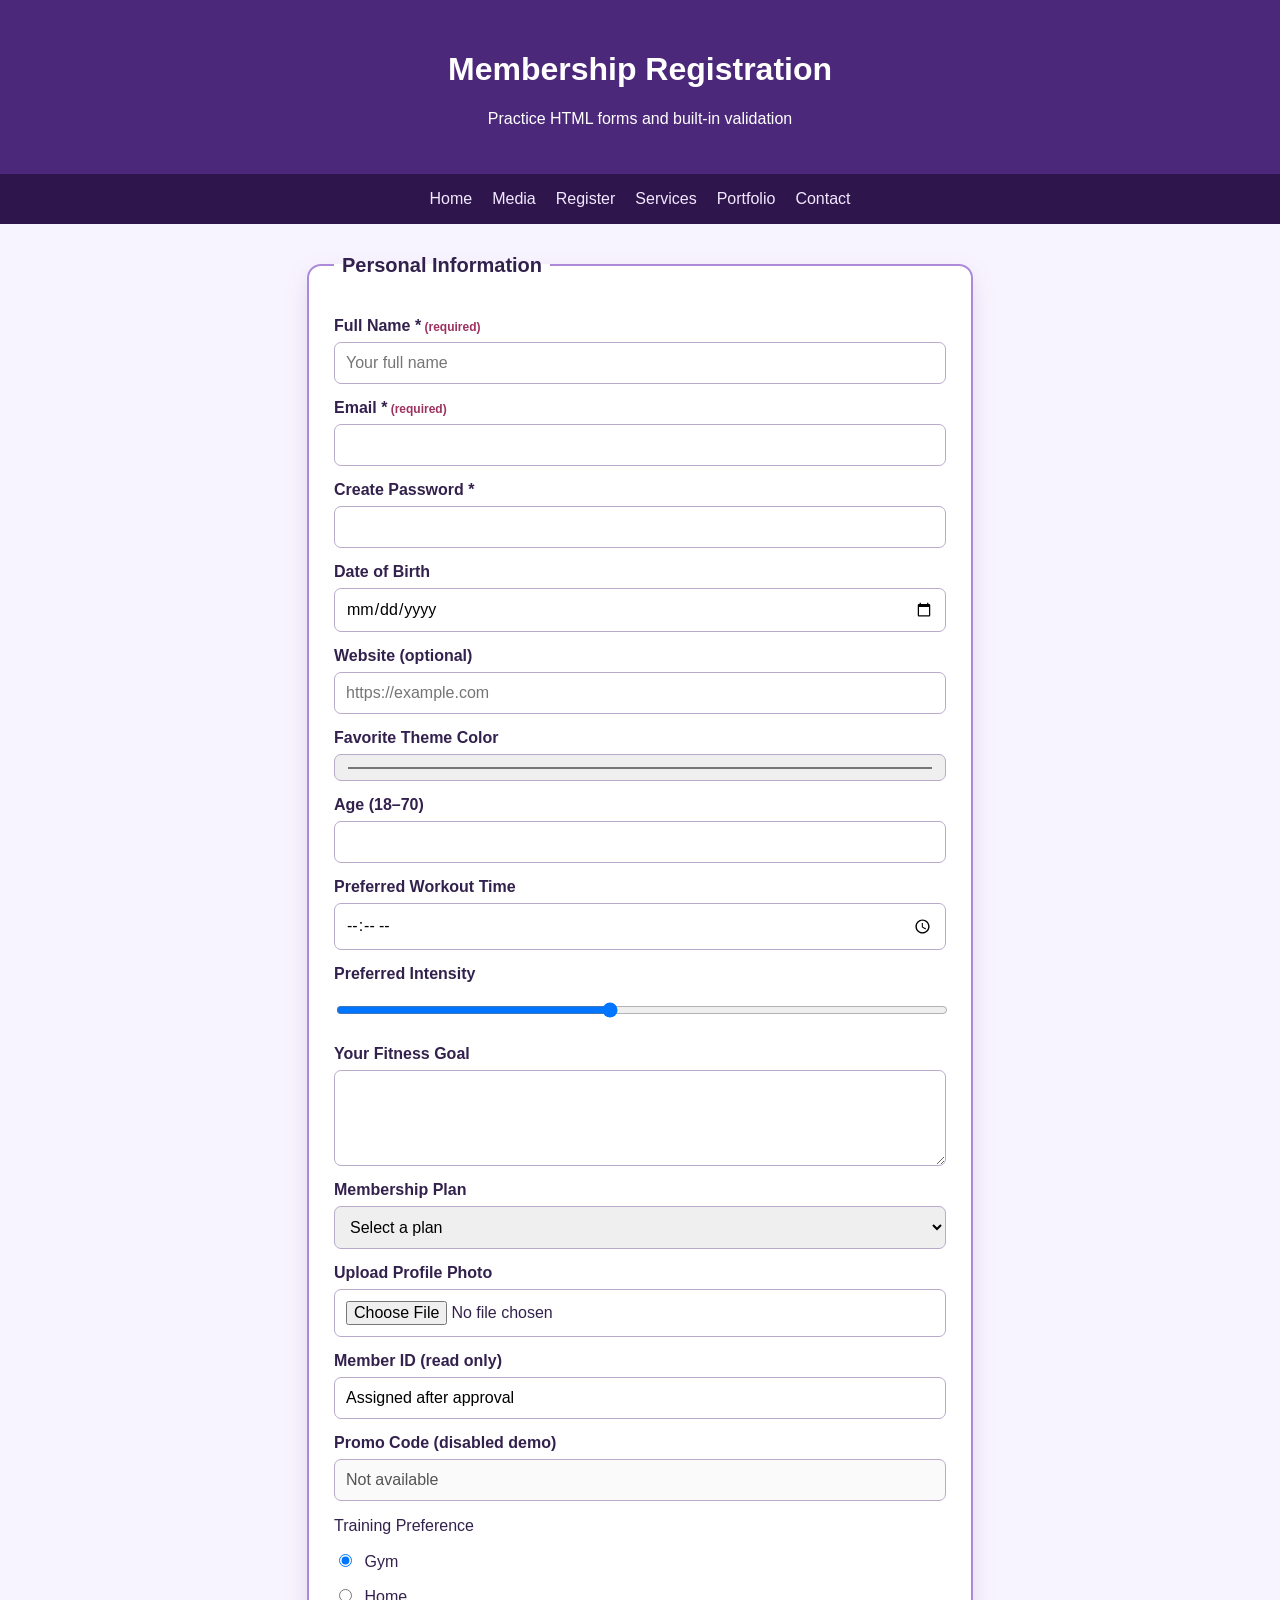
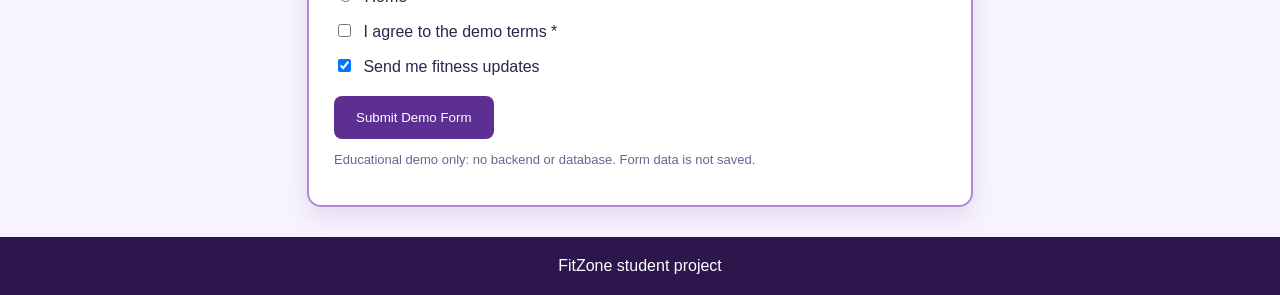
<file: register.html>
<!DOCTYPE html><html lang="en"><head><meta charset="UTF-8"><meta name="viewport" content="width=device-width, initial-scale=1.0"><title>FitZone | Register</title><link rel="stylesheet" href="register.css"></head><body><header><h1>Membership Registration</h1><p>Practice HTML forms and built-in validation</p></header><nav class="nav"><a href="index.html">Home</a><a href="media.html">Media</a><a href="register.html">Register</a><a href="services.html">Services</a><a href="portfolio.html">Portfolio</a><a href="contact.html">Contact</a></nav><main><form action="#" method="get"><fieldset><legend>Personal Information</legend><label for="fullname">Full Name *</label><input id="fullname" name="fullname" type="text" minlength="3" maxlength="40" placeholder="Your full name" required><label for="email">Email *</label><input id="email" name="email" type="email" required><label for="password">Create Password *</label><input id="password" name="password" type="password" minlength="8" required><label for="birth">Date of Birth</label><input id="birth" name="birth" type="date"><label for="website">Website (optional)</label><input id="website" name="website" type="url" placeholder="https://example.com"><label for="color">Favorite Theme Color</label><input id="color" name="color" type="color" value="#167d6a"><label for="age">Age (18–70)</label><input id="age" name="age" type="number" min="18" max="70"><label for="time">Preferred Workout Time</label><input id="time" name="time" type="time"><label for="intensity">Preferred Intensity</label><input id="intensity" name="intensity" type="range" min="1" max="10" value="5"><label for="goal">Your Fitness Goal</label><textarea id="goal" name="goal" rows="4" maxlength="250"></textarea><label for="plan">Membership Plan</label><select id="plan" name="plan"><option value="" selected disabled>Select a plan</option><option value="basic">Basic</option><option value="standard">Standard</option><option value="premium">Premium</option></select><label for="photo">Upload Profile Photo</label><input id="photo" name="photo" type="file" accept="image/*"><label for="memberid">Member ID (read only)</label><input id="memberid" value="Assigned after approval" readonly><label for="promo">Promo Code (disabled demo)</label><input id="promo" value="Not available" disabled><p>Training Preference</p><div class="choice"><label><input type="radio" name="training" value="gym" checked> Gym</label><label><input type="radio" name="training" value="home"> Home</label></div><div class="choice"><label><input type="checkbox" name="terms" required> I agree to the demo terms *</label><label><input type="checkbox" name="newsletter" checked> Send me fitness updates</label></div><button type="submit">Submit Demo Form</button><p class="note">Educational demo only: no backend or database. Form data is not saved.</p></fieldset></form></main><footer>FitZone student project</footer></body></html>
</file>
<file: register.css>
/* Register: attributes, combinators, pseudo-classes and pseudo-elements */
*{box-sizing:border-box}body{margin:0;font-family:Tahoma,sans-serif;background:#f8f4ff;color:#33214d}header{text-align:center;padding:30px;background:#4c287a;color:white}.nav{text-align:center;background:#2e164d;padding:16px}.nav a{color:#f3e8ff;margin:0 10px;text-decoration:none}.nav a:hover{color:#ffd27a}main{max-width:700px;margin:30px auto;padding:0 15px}fieldset{border:2px solid #ad89d8;border-radius:14px;padding:25px;background:white;box-shadow:0 10px 25px #53327a22}legend{font-weight:bold;font-size:20px;padding:0 8px}form label{display:block;margin-top:15px;font-weight:bold}form input:not([type="radio"]):not([type="checkbox"]),form select,form textarea{display:block;width:100%;padding:11px;margin-top:7px;border:1px solid #b7aacb;border-radius:7px;font:inherit}form input:focus,form select:focus,form textarea:focus{outline:2px solid #9062c4}input[required]:invalid{border-color:#d45c6a}input[required]:valid{border-color:#389d7b}label[for="fullname"]::after,label[for="email"]::after{content:" (required)";font-size:12px;color:#9d3160}.choice label{font-weight:normal}.choice input{margin-right:8px}button{margin-top:20px;background:#5e2f93;color:white;border:0;padding:14px 22px;border-radius:8px;cursor:pointer}button:hover{background:#3d1c64}.note{font-size:13px;color:#775e91}footer{text-align:center;background:#2e164d;color:white;padding:20px}@media(max-width:500px){.nav a{display:inline-block;margin:6px}fieldset{padding:14px}}
</file>
